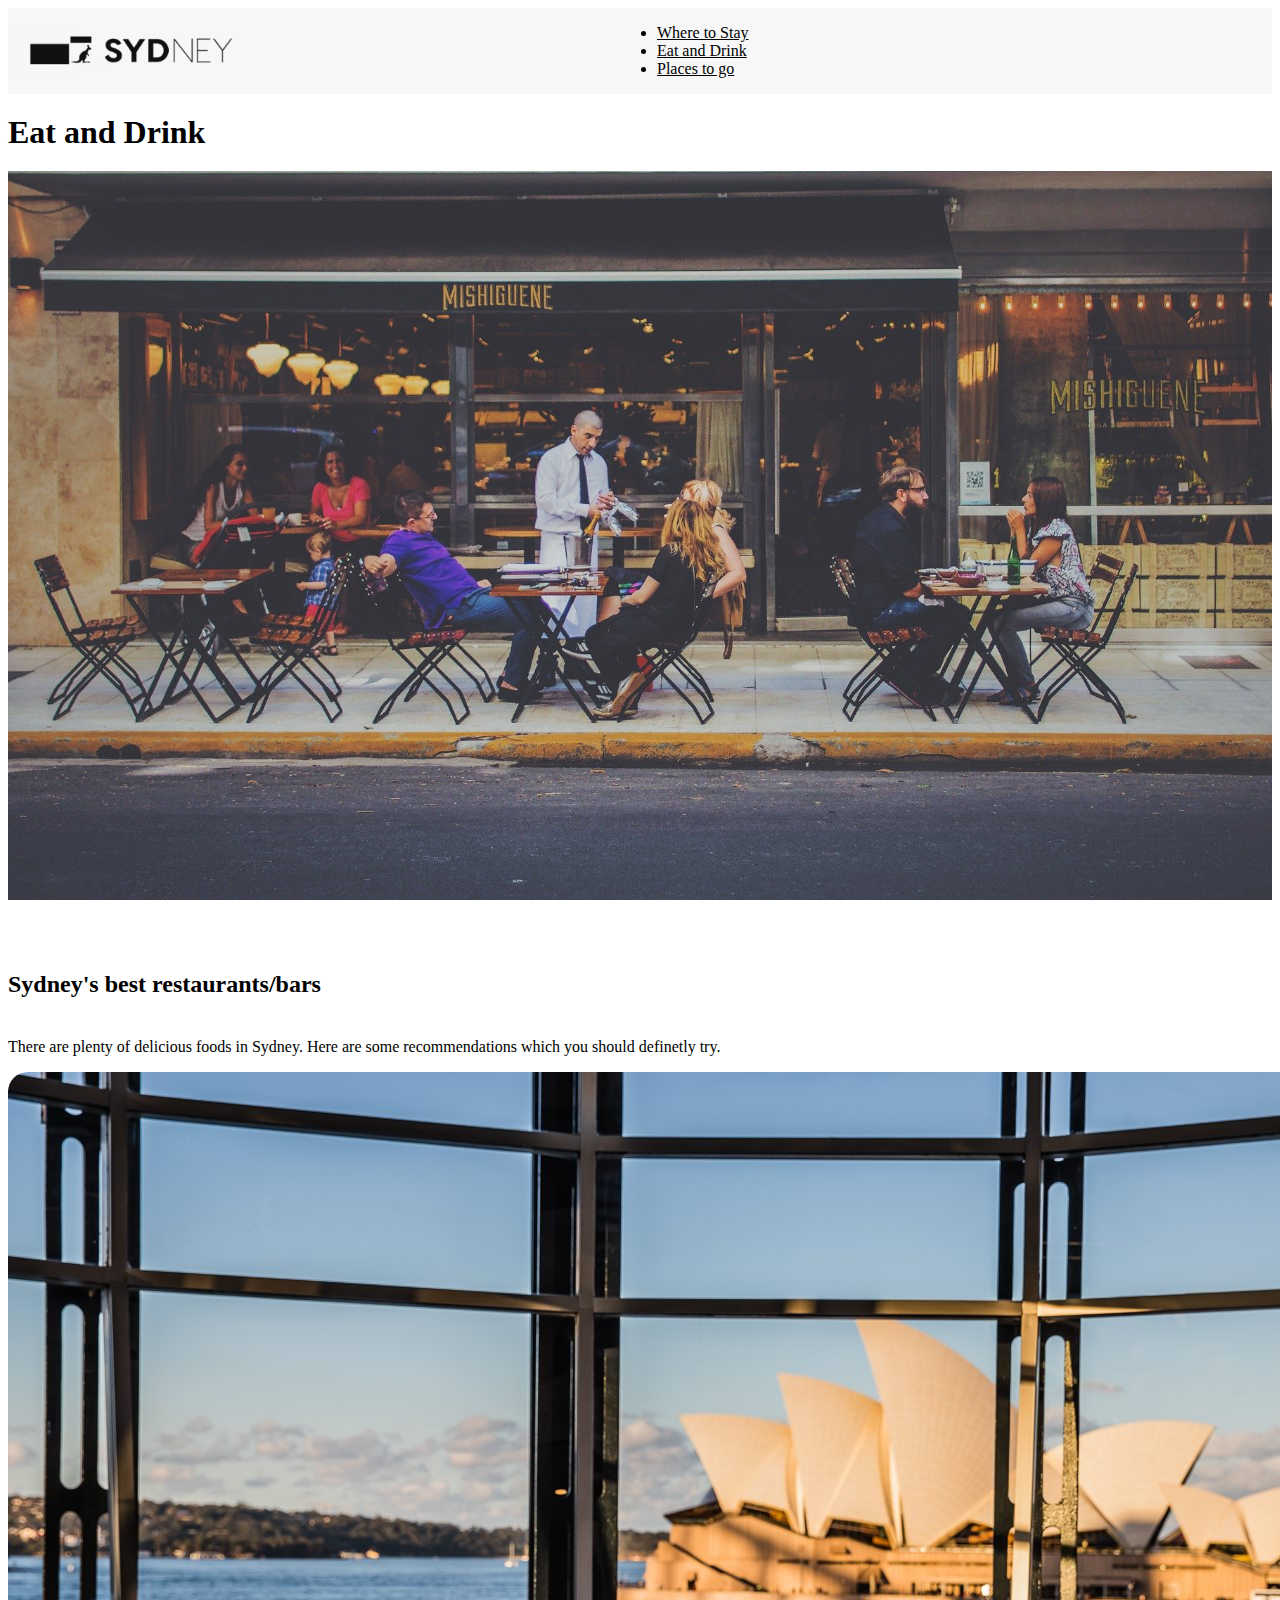
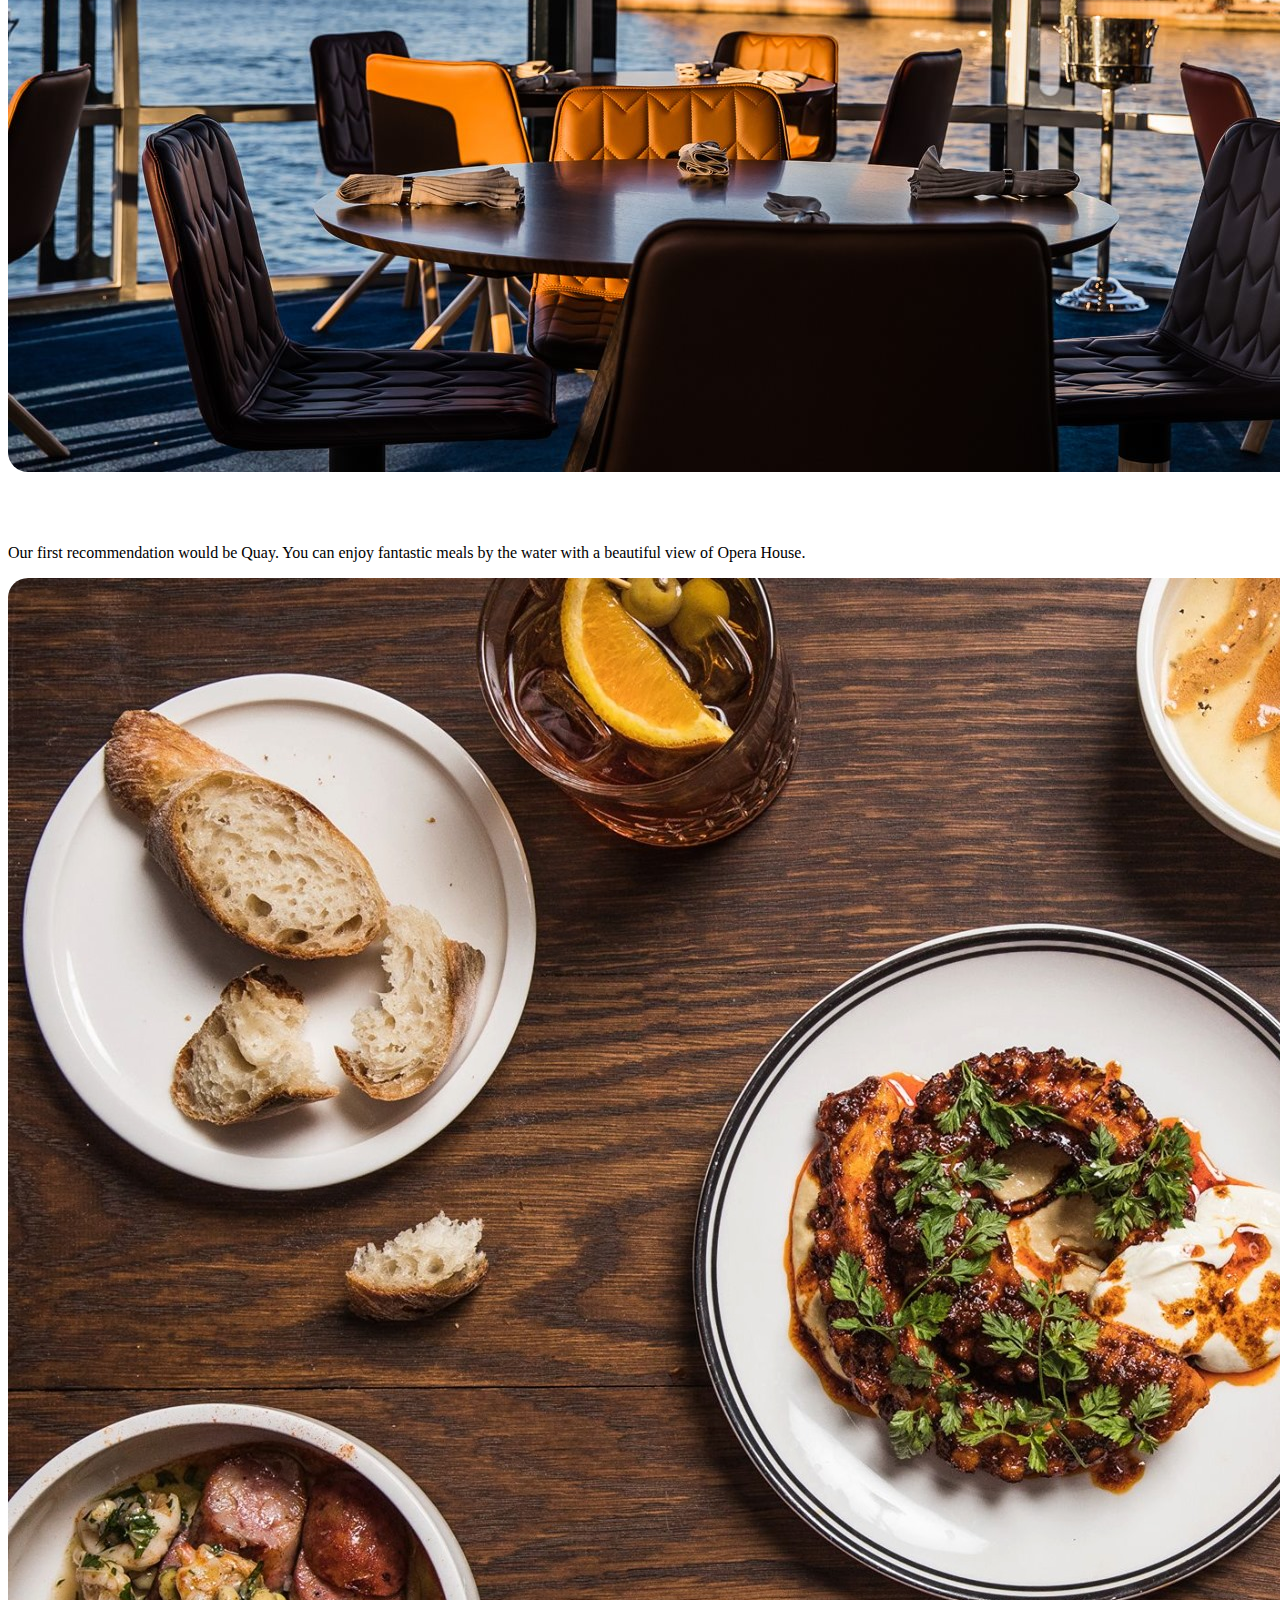
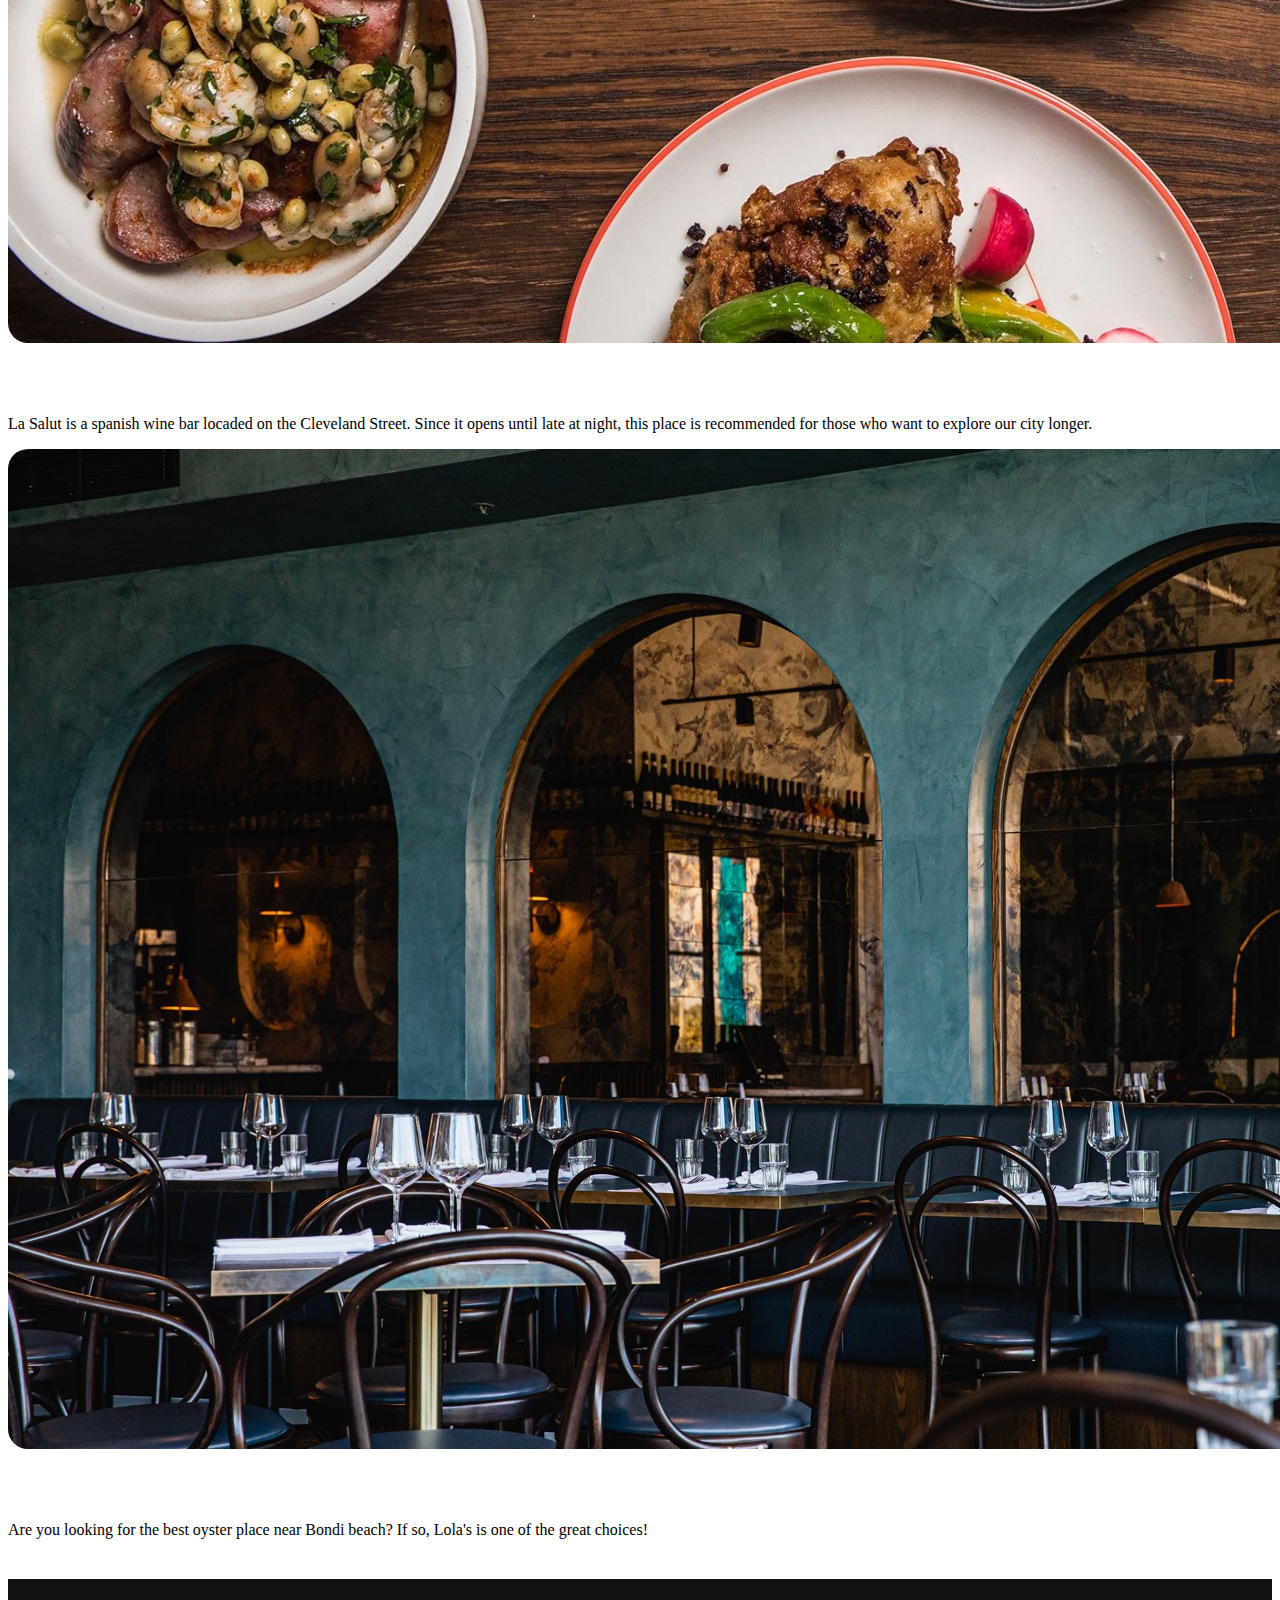
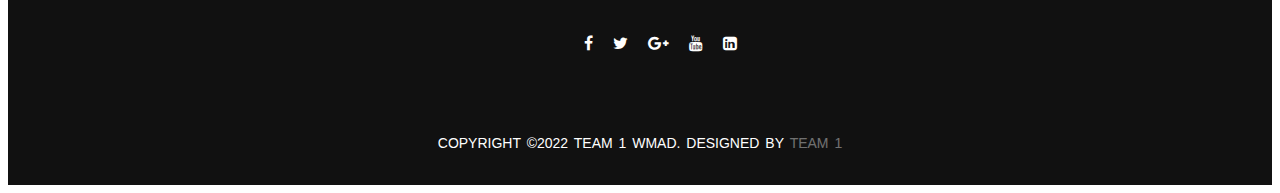
<file: static_pages/eat_and_drink.html>
<!DOCTYPE html>
<html lang="en">
  <head>
    <!-- Required meta tags ! -->
    <meta charset="utf-8" />
    <meta name="viewport" content="width=device-width, initial-scale=1" />
    <link rel="shortcut icon" type="image/png" href="../images/favicon.png"/>


    <!-- Bootstrap CSS -->

    <link href="https://cdn.jsdelivr.net/npm/bootstrap@5.1.3/dist/css/bootstrap.min.css" rel="stylesheet" integrity="sha384-1BmE4kWBq78iYhFldvKuhfTAU6auU8tT94WrHftjDbrCEXSU1oBoqyl2QvZ6jIW3" crossorigin="anonymous">
    <link rel="stylesheet" href="../css/style.css">
    <link rel="stylesheet" href="../css/eat_and_drink.css">
    <link rel="stylesheet" href="https://stackpath.bootstrapcdn.com/font-awesome/4.7.0/css/font-awesome.min.css">


    <title>Eat and Drink</title>
  </head>
  <body>
    <header>
      <nav>
        <span>
          <a class="nav-link" href="../index.html"><img src="../images/logo.png" alt=""></a>
        </span>

          <ul class="nav">
              <li class="nav-item">
              <a class="nav-link" href="where_to_stay.html">Where to Stay</a>
              </li>
              <li class="nav-item">
              <a class="nav-link"  href="eat_and_drink.html">Eat and Drink</a>
              </li>
              <li class="nav-item">
              <a class="nav-link"  href="places_to_go.html">Places to go</a>
              </li>
              <!-- <li class="nav-item dropdown">
                  <a class="nav-link dropdown-toggle" data-bs-toggle="dropdown" href="#" role="button" aria-expanded="false">More...</a>
                  <ul class="dropdown-menu">
                      <li><a class="dropdown-item" href="#">Action</a></li>
                      <li><a class="dropdown-item" href="#">Another action</a></li>
                      <li><a class="dropdown-item" href="#">Something else here</a></li>
                  </ul>
                  </li> -->
          </ul>
      </nav>
  </header>

    <main>
      <div class="container">
        <h1>Eat and Drink</h1>
      </div>
      <div class="main_photo_food"></div>
        
        <section id="restaurants">
          <div class="container">
            <div class="row">
              <div class="col-12">
                <h2>Sydney's best restaurants/bars</h2>
                <p>
                  There are plenty of delicious foods in Sydney. Here are some recommendations which you should definetly try. 
                </p>
              </div>
            </div>
            <div class="row">
              <div class="col-4">
                <a href="https://www.quay.com.au/" target="_blank"><img
                  src="../images/quay.jpeg"
                  alt="resuaurant1"
                  class="img-fluid"
                />
                <p>
                  Our first recommendation would be
                  Quay. You can enjoy
                  fantastic meals by the water with a beautiful view of Opera House.
                </p></a>
              </div>
              <div class="col-4">
                <a href="http://barlasalut.com/" target="_blank"><img
                  src="../images/laSalut.jpg"
                  alt="resuaurant2"
                  class="img-fluid"
                />
                <p>
                  La Salut
                   is a spanish wine bar locaded on the Cleveland Street. Since it opens until late at night, this place is recommended for those who want to explore our city longer.
                  
                </p></a>
              </div>
              <div class="col-4">
                <a href="https://lolaslevel1.com.au/" target="_blank"><img src="../images/lolas2.jpg" alt="resuaurant3" class="img-fluid" />
                <p>
                  Are you looking for the best oyster place near Bondi beach? If so, Lola's is one of the great choices!
                </p></a>
              </div>
            </div>
          </div>
        </section>
    </main>
    <footer>
      <div class="footer-content">
        <ul class="socials">
          <li><a href="#" class="fa fa-facebook"></a></li>
          <li><a href="#" class="fa fa-twitter"></a></li>
          <li><a href="#" class="fa fa-google-plus"></a></li>
          <li><a href="#" class="fa fa-youtube"></a></li>
          <li><a href="#" class="fa fa-linkedin-square"></a></li>

        </ul>
      </div>
      <div class="footer-bottom">
        <p>copyright &copy;2022 Team 1 WMAD. Designed by <span>Team 1</span></p>
      </div>

    </footer>

    <!-- Option 1: Bootstrap Bundle with Popper -->
    <script
      src="https://cdn.jsdelivr.net/npm/bootstrap@5.1.3/dist/js/bootstrap.bundle.min.js"
      integrity="sha384-ka7Sk0Gln4gmtz2MlQnikT1wXgYsOg+OMhuP+IlRH9sENBO0LRn5q+8nbTov4+1p"
      crossorigin="anonymous"
    ></script>
  </body>
</html>
</file>
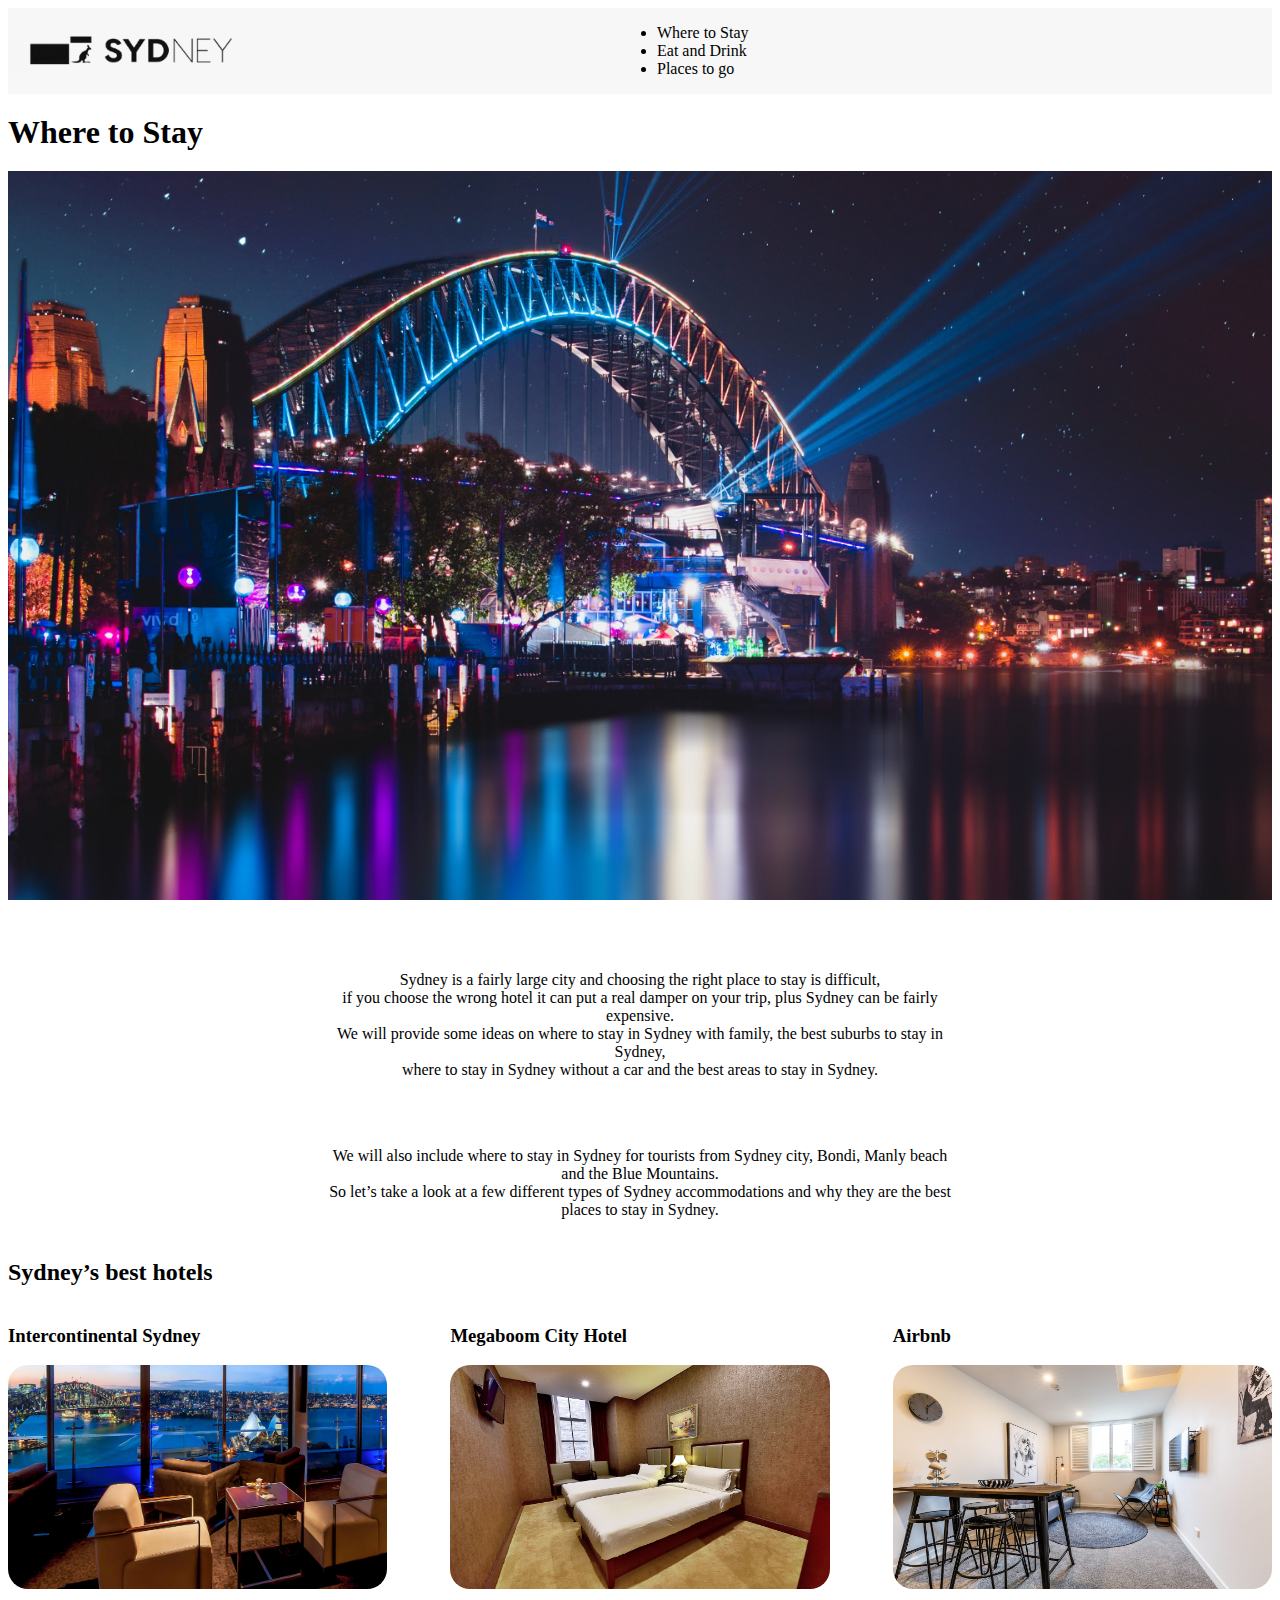
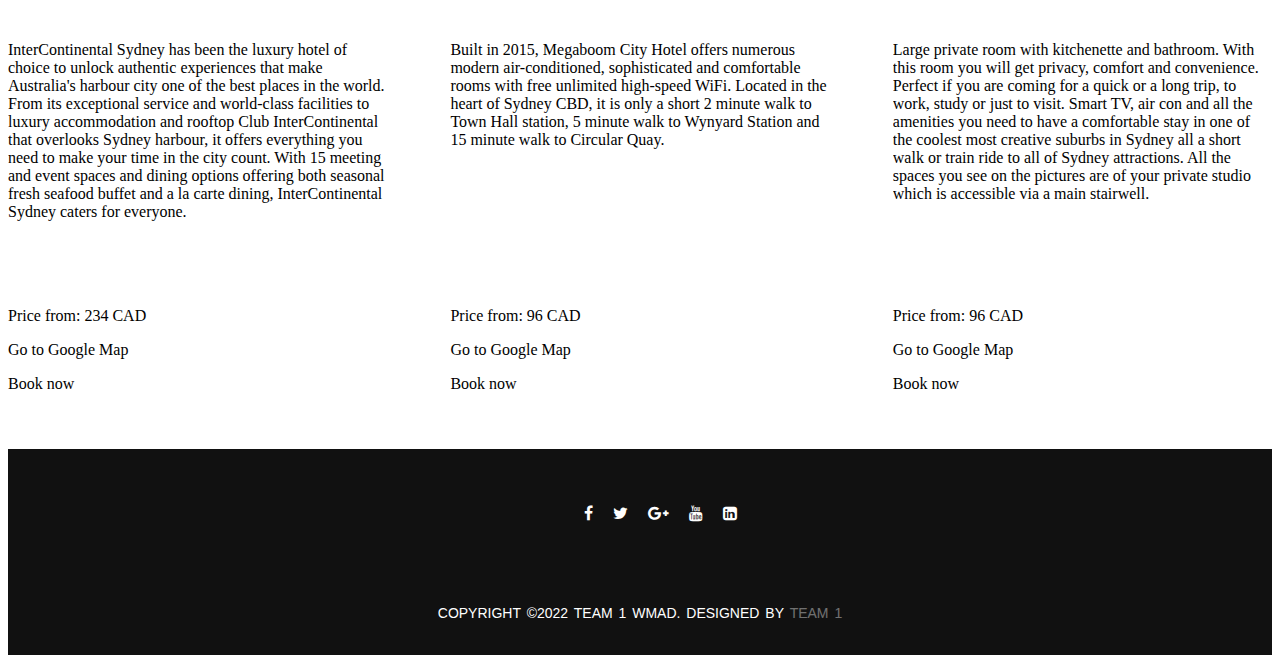
<file: static_pages/where_to_stay.html>
<!doctype html>
<html lang="en">
  <head>
    <!-- Required meta tags ! -->
    <meta charset="utf-8">
    <meta name="viewport" content="width=device-width, initial-scale=1">
    <link rel="shortcut icon" type="image/png" href="../images/favicon.png"/>


    <!-- Bootstrap CSS -->
    <link href="https://cdn.jsdelivr.net/npm/bootstrap@5.1.3/dist/css/bootstrap.min.css" rel="stylesheet" integrity="sha384-1BmE4kWBq78iYhFldvKuhfTAU6auU8tT94WrHftjDbrCEXSU1oBoqyl2QvZ6jIW3" crossorigin="anonymous">
    <link rel="stylesheet" href="../css/style.css">
    <link rel="stylesheet" href="../css/whereToStay.css">
    <link rel="stylesheet" href="https://stackpath.bootstrapcdn.com/font-awesome/4.7.0/css/font-awesome.min.css">

    <title>Where to Stay</title>
  </head>
  <body>
    <header>
      <nav>
        <span>
          <a class="nav-link" href="../index.html"><img src="../images/logo.png" alt=""></a>
        </span>

          <ul class="nav">
              <li class="nav-item">
              <a class="nav-link" href="where_to_stay.html">Where to Stay</a>
              </li>
              <li class="nav-item">
              <a class="nav-link"  href="eat_and_drink.html">Eat and Drink</a>
              </li>
              <li class="nav-item">
              <a class="nav-link"  href="places_to_go.html">Places to go</a>
              </li>
              <!-- <li class="nav-item dropdown">
                  <a class="nav-link dropdown-toggle" data-bs-toggle="dropdown" href="#" role="button" aria-expanded="false">More...</a>
                  <ul class="dropdown-menu">
                      <li><a class="dropdown-item" href="#">Action</a></li>
                      <li><a class="dropdown-item" href="#">Another action</a></li>
                      <li><a class="dropdown-item" href="#">Something else here</a></li>
                  </ul>
                  </li> -->
          </ul>
      </nav>
  </header>

    <main>
      
        <section class="where_to_stay">

          <div class="container">
            <h1>Where to Stay</h1>
          </div>
          
          <div class="main_img">
            <!-- set background img in css/whereToStay.css -->
          </div>

          <div class="text">
            <p>Sydney is a fairly large city and choosing the right place to stay is difficult,<br>
              if you choose the wrong hotel it can put a real damper on your trip, plus Sydney can be fairly expensive.<br>
              We will provide some ideas on where to stay in Sydney with family, the best suburbs to stay in Sydney,<br>
              where to stay in Sydney without a car and the best areas to stay in Sydney.</p>
              <br>
              <br>
            <p>We will also include where to stay in Sydney for tourists from Sydney city, Bondi, Manly beach and the Blue Mountains.<br>
              So let’s take a look at a few different types of Sydney accommodations and why they are the best places to stay in Sydney.</p>
          </div>
        </section>

        <div class="container">
          <h2>Sydney’s best hotels</h2>
          <section class="hotel_items">
            <article>
              <h3>Intercontinental Sydney</h3>
              <img src="../images/interContinental.jpeg" alt="">
              <p>InterContinental Sydney has been the luxury hotel of choice to unlock authentic experiences that make Australia's harbour city one of the best places in the world. From its exceptional service and world-class facilities to luxury accommodation and rooftop Club InterContinental that overlooks Sydney harbour, it offers everything you need to make your time in the city count. With 15 meeting and event spaces and dining options offering both seasonal fresh seafood buffet and a la carte dining, InterContinental Sydney caters for everyone.</p>
              <p>Price from: 234 CAD</p>
              <p><a href="https://goo.gl/maps/CCNE9wJ6sDgANaVy5" target="_blank">Go to Google Map</a></p>
              <p><a href="https://www.sydney.intercontinental.com/" target="_blank">Book now</a></p>
            </article>
            <article>
              <h3>Megaboom City Hotel</h3>
              <img src="../images/cityhotel.jpeg" alt="">
              <p>Built in 2015, Megaboom City Hotel offers numerous modern air-conditioned, sophisticated and comfortable rooms with free unlimited high-speed WiFi. Located in the heart of Sydney CBD, it is only a short 2 minute walk to Town Hall station, 5 minute walk to Wynyard Station and 15 minute walk to Circular Quay.</p>
              <p>Price from: 96 CAD</p>
              <p><a href="https://g.page/MegaboomCityHotel?share" target="_blank">Go to Google Map</a></p>
              <p><a href="https://www.megaboomhotel.com.au/" target="_blank">Book now</a></p>
            </article>
            <article>
              <h3>Airbnb</h3>
              <img src="../images/airbnb.jpeg" alt="">
              <p>Large private room with kitchenette and bathroom. With this room you will get privacy, comfort and convenience. Perfect if you are coming for a quick or a long trip, to work, study or just to visit. Smart TV, air con and all the amenities you need to have a comfortable stay in one of the coolest most creative suburbs in Sydney all a short walk or train ride to all of Sydney attractions. All the spaces you see on the pictures are of your private studio which is accessible via a main stairwell.</p>
              <p>Price from: 96 CAD</p>
              <p><a href="https://goo.gl/maps/CQniYF3TxcTiyLaR9" target="_blank">Go to Google Map</a></p>
              <p><a href="https://www.airbnb.ca/rooms/29339536?source_impression_id=p3_1644453202_80iYE2kOaZecChWp" target="_blank">Book now</a></p>
            </article>
          </section>
        </div>
    </main>
    <footer>
      <div class="footer-content">
        <ul class="socials">
          <li><a href="#" class="fa fa-facebook"></a></li>
          <li><a href="#" class="fa fa-twitter"></a></li>
          <li><a href="#" class="fa fa-google-plus"></a></li>
          <li><a href="#" class="fa fa-youtube"></a></li>
          <li><a href="#" class="fa fa-linkedin-square"></a></li>

        </ul>
      </div>
      <div class="footer-bottom">
        <p>copyright &copy;2022 Team 1 WMAD. Designed by <span>Team 1</span></p>
      </div>

    </footer>


    <!-- Option 1: Bootstrap Bundle with Popper -->
    <script src="https://cdn.jsdelivr.net/npm/bootstrap@5.1.3/dist/js/bootstrap.bundle.min.js" integrity="sha384-ka7Sk0Gln4gmtz2MlQnikT1wXgYsOg+OMhuP+IlRH9sENBO0LRn5q+8nbTov4+1p" crossorigin="anonymous"></script>
  </body>
</html>
</file>
<file: css/style.css>
nav{
    background-color: #f7f7f7; 
    display: flex;
    align-items: center;
}
.nav-link{
    color: black;
}

.nav-link:hover{
    border: 0;
}

nav ul li a:hover{
    background-color: #000;
    color: white!important;
}

nav span img{
    width: 40%;
}

#myVideo{
        height: 100vh;
        width: 100%;
        object-fit: cover;
    }.slider-frame{
    overflow: hidden;
    height: 800px;
    width: 1200px;
    margin: 0 auto;
}
footer{
    background: #111;
    height: auto;
    font-family:-apple-system, BlinkMacSystemFont, 'Segoe UI', Roboto, Oxygen, Ubuntu, Cantarell, 'Open Sans', 'Helvetica Neue', sans-serif;
    padding-top: 40px;
    color: #fff;
}
.footer-content{
    display: flex;
    align-items: center;
    justify-content: center;
    flex-direction: column;
    text-align: center;
}
.footer-content p{
    max-width: 500px;
    margin: 10px auto;
    line-height: 28px;
    font-size: 14px;
}
.socials{
    list-style: none;
    display: flex;
    align-items: center;
    justify-content: center;
    margin: 1rem 0 3rem 0;
}
.socials li{
    margin: 0 10px;
}
.socials a{
    text-decoration: none;
    color: #fff;
}
.socials a i{
    font-size: 1.1rem;
    transition: color .4s ease;
}

.socials :nth-child(1) a:hover{
    color: rgb(86, 86, 255);
}

.socials :nth-child(2) a:hover{
    color: gray;
}

.socials :nth-child(3) a:hover{

    color: aqua;
}

.socials :nth-child(4) a:hover{
    color: red;
}

.socials :nth-child(5) a:hover{
    color: rgb(40, 40, 255);
}


.footer-bottom p{
    font-size: 14px;
    word-spacing: 2px;
    text-transform: uppercase;
}
.footer-bottom span{
    text-transform: uppercase;
    opacity: .4;
    font-weight: 200;
}
.footer-bottom{
    background: #111;
    padding: 20px 0;
    text-align: center;
}
#history{
    margin: 40px 0;
}

#history h1{
    text-transform: uppercase;
}

#thingsToDo{
    background-color: aliceblue;
    padding: 40px 0;
}

#thingsToDo h2{
   text-transform: uppercase;
   padding-bottom: 20px;
}

#thingsToDo h3{
    text-transform: uppercase;
    padding: 10px 0 0 0;
 }
</file>
<file: css/eat_and_drink.css>
h1 {
  margin: 20px 0;
}
section {
  margin-bottom: 40px;
}

.main_photo_food {
  width: 100%;
  height: calc(100vh - 140px);
  background-image: url(../images/mainFoodPhoto.jpg);
  background-size: cover;
  background-attachment: fixed;
  margin-bottom: 40px;
}

#restaurants h2 {
  width: 1140px;
}

#restaurants p {
  padding-top: 20px;
}

#restaurants a {
  text-decoration: none;
  color: black;
}

#restaurants a:hover {
  color: gray;
}

#restaurants img {
  border-radius: 20px;
  margin-bottom: 2rem;
}

#restaurants img:hover {
  opacity: 0.7;
}

#food-description {
  width: 1000px;
  margin: 0 auto;
}
</file>
<file: css/whereToStay.css>
section {
  margin: 0px 0px 40px 0;
}
img {
  width: 100%;
}
article {
  width: 30%;
}
h1 {
  margin: 20px 0;
}
h3 {
  margin-bottom: 1em;
}

a {
  color: black;
  text-decoration: none;
}

.main_img {
  width: 100%;
  height: calc(100vh - 140px);
  background-image: url("../images/night_of_sydney.jpg");
  background-size: cover;
  background-position: center 25%;
  background-attachment: fixed;
  margin-bottom: 40px;
}

.where_to_stay .text {
  margin: 0 auto;
  text-align: center;
  width: 50%;
}

article img {
  height: 224px;
  border-radius: 20px;
  margin-bottom: 2rem;
}

article img:hover {
  opacity: 0.7;
}

article p:first-of-type {
  height: 250px;
  overflow: scroll;
}

.hotel_items {
  display: flex;
  justify-content: space-between;
}

@media screen and (max-width: 800px) {
  article {
    width: 100%;
  }
  .hotel_items {
    display: block;
  }
}

article a:hover {
  color: #c4c4c4;
  text-decoration: underline;
}
</file>
